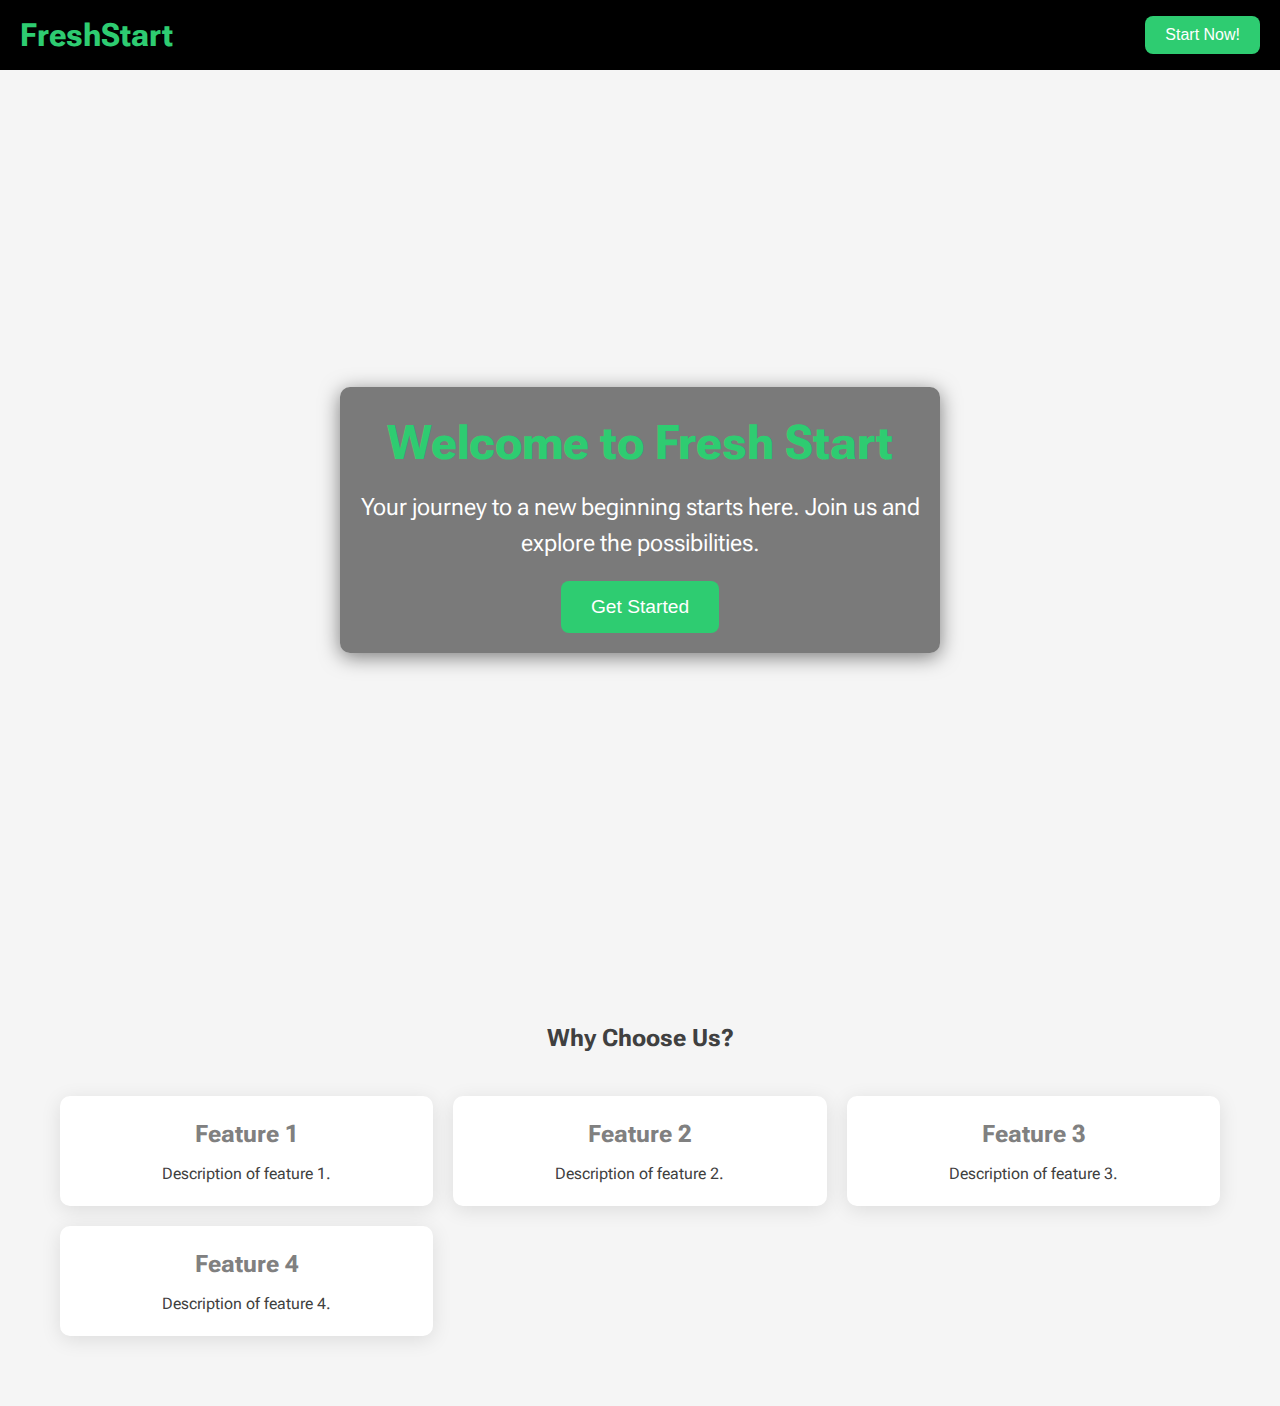
<file: freshStartLanding-task/index.html>
<!DOCTYPE html>
<html lang="en">
  <head>
    <meta charset="UTF-8" />
    <meta name="viewport" content="width=device-width, initial-scale=1.0" />
    <title>Fresh Start - Task #03</title>
    <!-- CSS -->
    <link rel="stylesheet" href="./assets/css/styles.css" />
  </head>
  <body>
    <!-- main -->
    <main class="main">
      <!-- Header -->
      <header class="header">
        <div class="container">
          <div class="header__content">
            <h1 class="header__logo"><a href="./">FreshStart</a></h1>
            <button class="header__cta">Start Now!</button>
          </div>
        </div>
      </header>
      <!-- Hero Section -->
      <section class="hero">
        <div class="container">
          <div class="hero__content">
            <h2 class="hero__title">Welcome to Fresh Start</h2>
            <p class="hero__description">Your journey to a new beginning starts here. Join us and explore the possibilities.</p>
            <button class="hero__cta">Get Started</button>
          </div>
        </div>
      </section>
      <!-- Features Section -->
      <section class="features">
        <div class="container">
          <div class="features__content">
            <h2 class="features__title">Why Choose Us?</h2>
            <div class="features__grid">
              <div class="features__item">
                <h3 class="feature__title">Feature 1</h3>
                <p class="feature__description">Description of feature 1.</p>
              </div>
              <div class="features__item">
                <h3 class="feature__title">Feature 2</h3>
                <p class="feature__description">Description of feature 2.</p>
              </div>
              <div class="features__item">
                <h3 class="feature__title">Feature 3</h3>
                <p class="feature__description">Description of feature 3.</p>
              </div>
              <div class="features__item">
                <h3 class="feature__title">Feature 4</h3>
                <p class="feature__description">Description of feature 4.</p>
              </div>
            </div>
          </div>
        </div>
      </section>
    </main>
  </body>
</html>
</file>
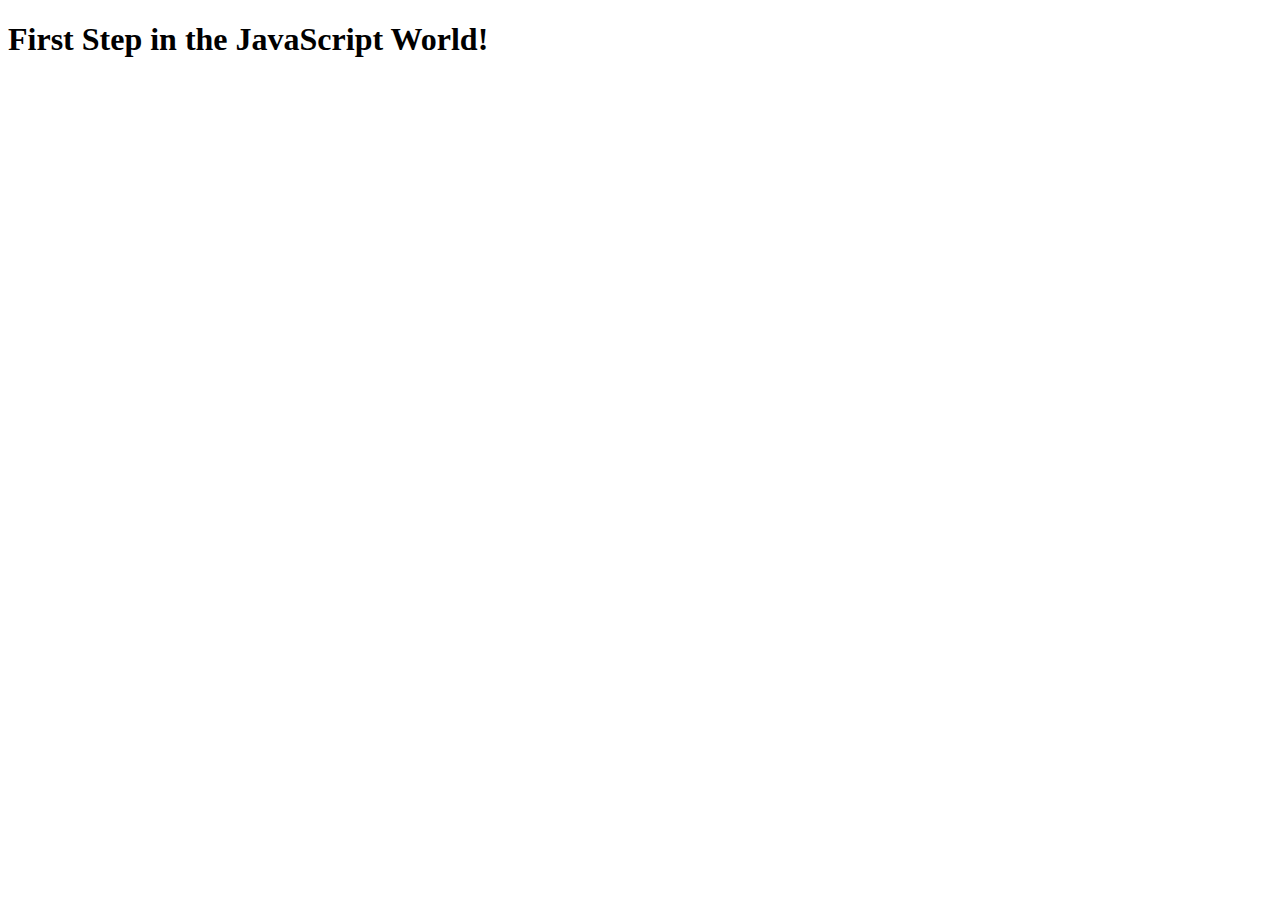
<file: hello-js/index.html>
<!DOCTYPE html>
<html lang="en">
  <head>
    <meta charset="UTF-8" />
    <meta name="viewport" content="width=device-width, initial-scale=1.0" />
    <title>Hello JS</title>
  </head>
  <body>
    <h1>First Step in the JavaScript World!</h1>
    <!-- JS S -->
    <script>
      console.log("Welcome to the JavaScript World, Abdullah!");
    </script>
  </body>
</html>
</file>
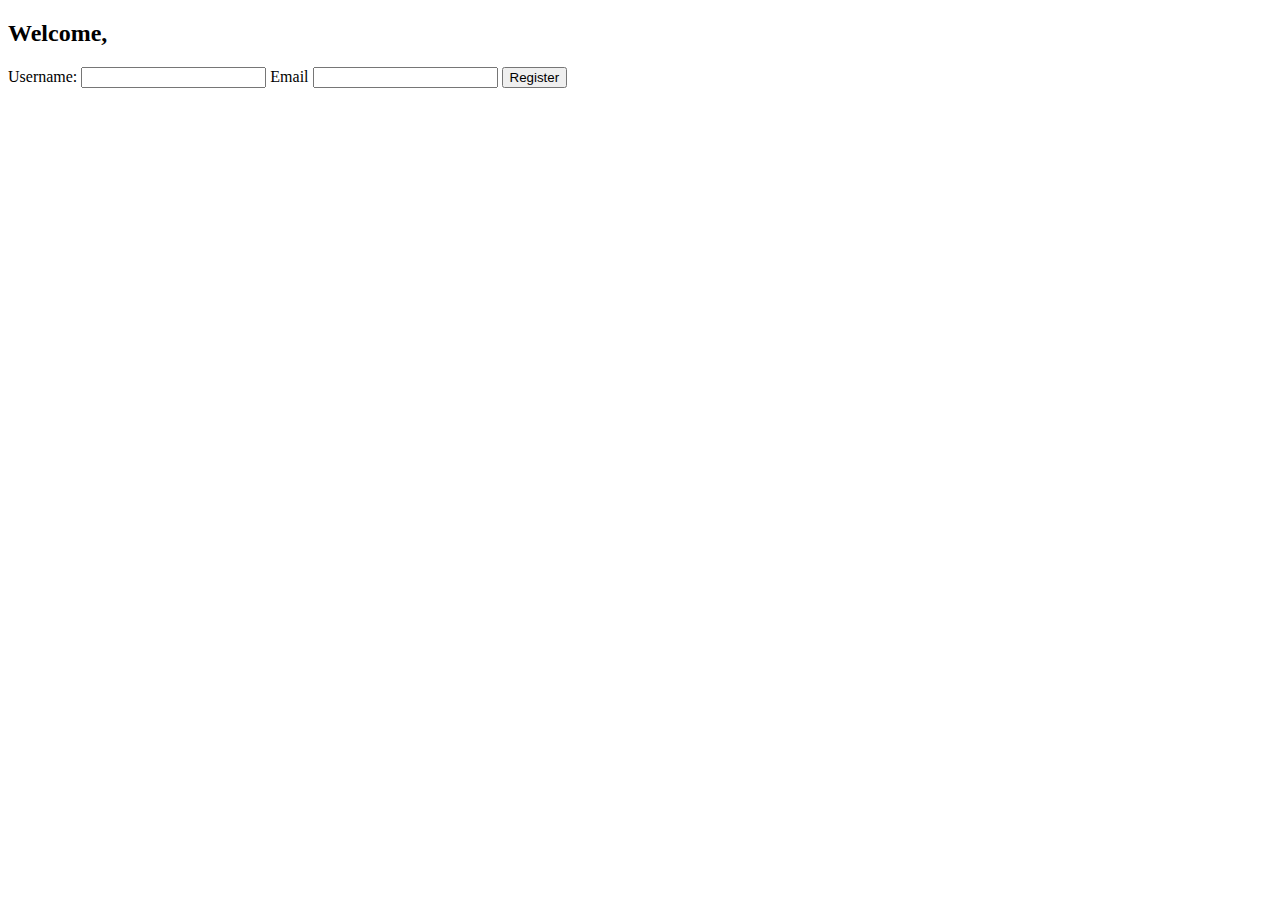
<file: mini-signup-form-js/index.html>
<!DOCTYPE html>
<html lang="en">
  <head>
    <meta charset="UTF-8" />
    <meta name="viewport" content="width=device-width, initial-scale=1.0" />
    <title>Mini Signup Form JS</title>
  </head>
  <body>
    <!-- signupForm -->
    <div id="signupForm">
      <h2>Welcome, <span id="name"></span></h2>
      <form action="./" class="signupForm">
        <label for="userName">Username:</label>
        <input type="text" id="userName" class="userName" />
        <label for="userEmail">Email</label>
        <input type="email" id="userEmail" class="userEmail" />
        <button id="btnSubmit" type="submit">Register</button>
      </form>
    </div>
    <!-- Script -->
    <script></script>
  </body>
</html>
</file>
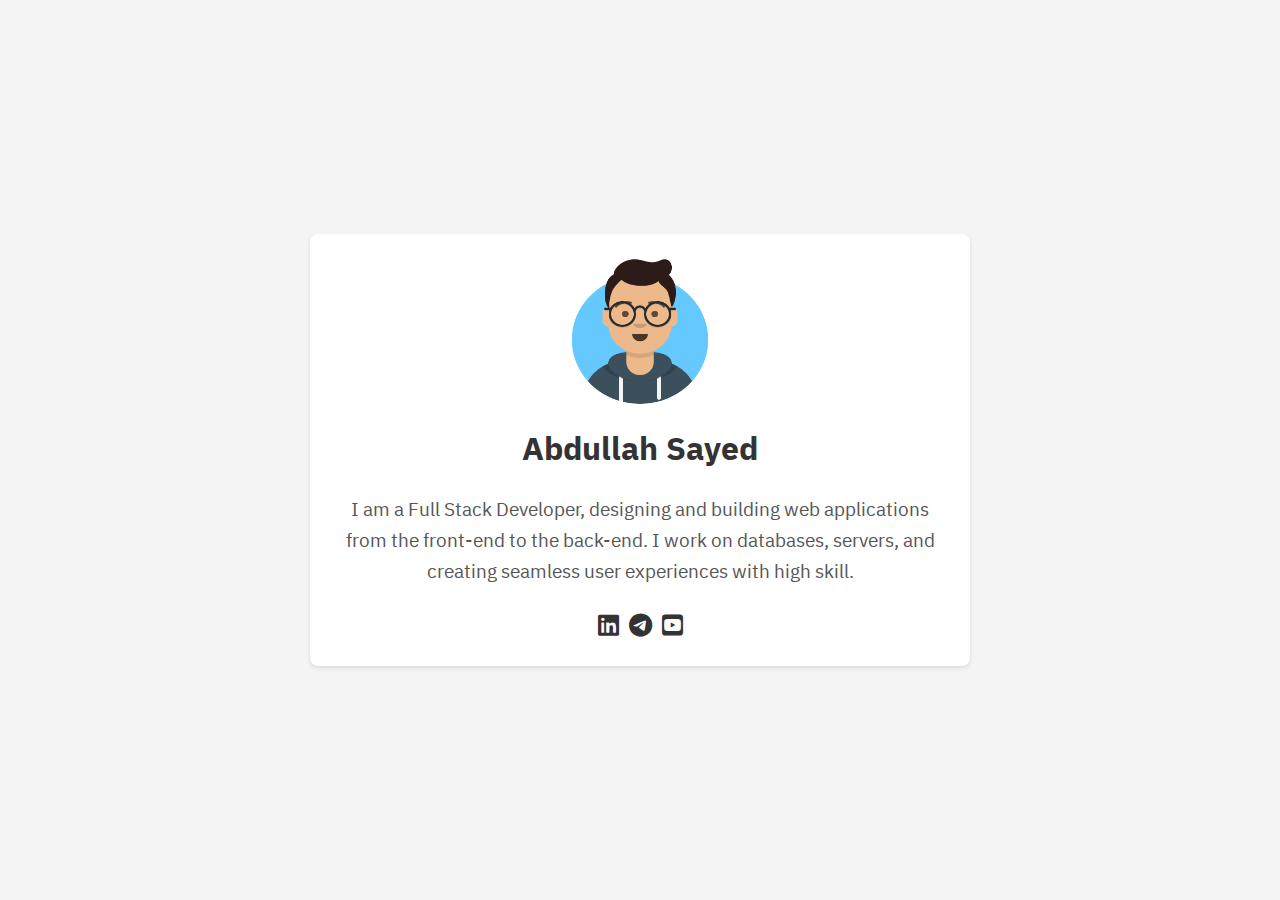
<file: profile-task/index.html>
<!DOCTYPE html>
<html lang="en">
  <head>
    <meta charset="UTF-8" />
    <meta name="viewport" content="width=device-width, initial-scale=1.0" />
    <link rel="shortcut icon" href="./assets/images/favicon.png" type="image/x-icon" />
    <title>Profile Task</title>
    <!-- CSS -->
    <link rel="stylesheet" href="./assets/css/style.css" />
    <!-- ICONS -->
    <link rel="stylesheet" href="https://cdnjs.cloudflare.com/ajax/libs/font-awesome/6.7.2/css/all.min.css" integrity="sha512-Evv84Mr4kqVGRNSgIGL/F/aIDqQb7xQ2vcrdIwxfjThSH8CSR7PBEakCr51Ck+w+/U6swU2Im1vVX0SVk9ABhg==" crossorigin="anonymous" referrerpolicy="no-referrer" />
  </head>
  <body>
    <!-- container -->
    <div class="container">
      <div class="info">
        <img src="./assets/images/avatar.png" alt="avatar" />
        <h1>Abdullah Sayed</h1>
        <p>I am a Full Stack Developer, designing and building web applications from the front-end to the back-end. I work on databases, servers, and creating seamless user experiences with high skill.</p>
        <div class="socials">
          <a href="" class="link"><i class="fa-brands fa-linkedin"></i></a>
          <a href="" class="link"><i class="fa-brands fa-telegram"></i></a>
          <a href="" class="link"><i class="fa-brands fa-square-youtube"></i></a>
        </div>
      </div>
    </div>
  </body>
</html>
</file>
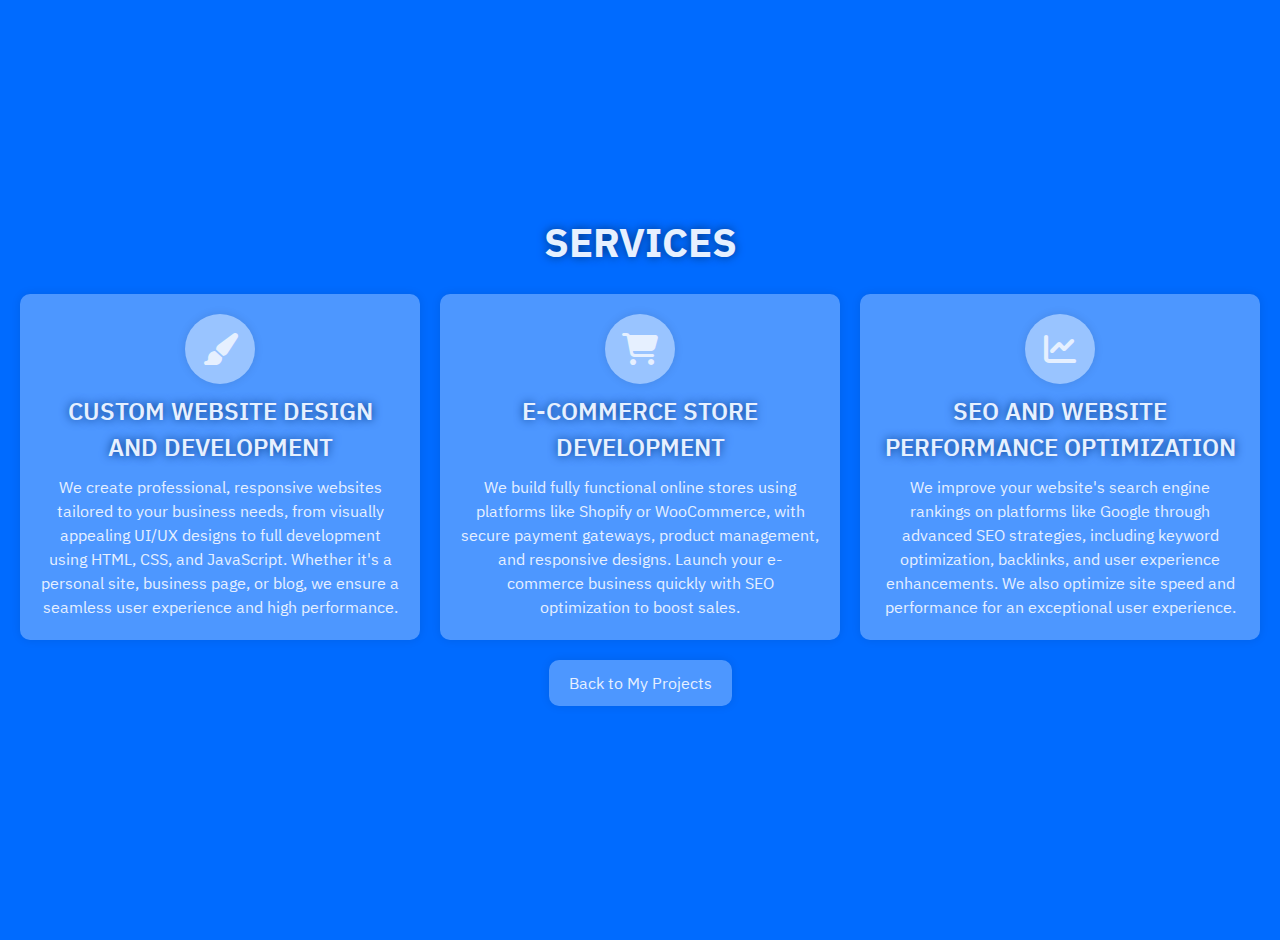
<file: services-task/index.html>
<!DOCTYPE html>
<html lang="en">
  <head>
    <meta charset="UTF-8" />
    <meta name="viewport" content="width=device-width, initial-scale=1.0" />
    <title>Services - Task #02</title>
    <!-- CSS -->
    <link rel="stylesheet" href="./assets/css/style.css" />
    <!-- ICONS -->
    <link rel="stylesheet" href="https://cdnjs.cloudflare.com/ajax/libs/font-awesome/6.7.2/css/all.min.css" integrity="sha512-Evv84Mr4kqVGRNSgIGL/F/aIDqQb7xQ2vcrdIwxfjThSH8CSR7PBEakCr51Ck+w+/U6swU2Im1vVX0SVk9ABhg==" crossorigin="anonymous" referrerpolicy="no-referrer" />
  </head>
  <body>
    <!-- Services | Task #02 -->
    <!-- Main -->
    <main class="main">
      <section class="services">
        <div class="container">
          <h1 class="sectionTitle">Services</h1>
          <!-- ServicesCards -->
          <div class="servicesCards">
            <!-- Card -->
            <div class="serviceCard">
              <span class="serviceIcon"><i class="fa-solid fa-paintbrush"></i></span>
              <h3 class="serviceTitle">Custom Website Design and Development</h3>
              <p class="serviceDescription">We create professional, responsive websites tailored to your business needs, from visually appealing UI/UX designs to full development using HTML, CSS, and JavaScript. Whether it's a personal site, business page, or blog, we ensure a seamless user experience and high performance.</p>
            </div>
            <!-- endCard -->
            <!-- Card -->
            <div class="serviceCard">
              <span class="serviceIcon"><i class="fa-solid fa-cart-shopping"></i></span>
              <h3 class="serviceTitle">E-commerce Store Development</h3>
              <p class="serviceDescription">We build fully functional online stores using platforms like Shopify or WooCommerce, with secure payment gateways, product management, and responsive designs. Launch your e-commerce business quickly with SEO optimization to boost sales.</p>
            </div>
            <!-- endCard -->
            <!-- Card -->
            <div class="serviceCard">
              <span class="serviceIcon"><i class="fa-solid fa-chart-line"></i></span>
              <h3 class="serviceTitle">SEO and Website Performance Optimization</h3>
              <p class="serviceDescription">We improve your website's search engine rankings on platforms like Google through advanced SEO strategies, including keyword optimization, backlinks, and user experience enhancements. We also optimize site speed and performance for an exceptional user experience.</p>
            </div>
            <!-- endCard -->
          </div>
          <!-- endServicesCards -->
          <a href="/projects/" class="home">Back to My Projects</a>
        </div>
      </section>
    </main>
  </body>
</html>
</file>
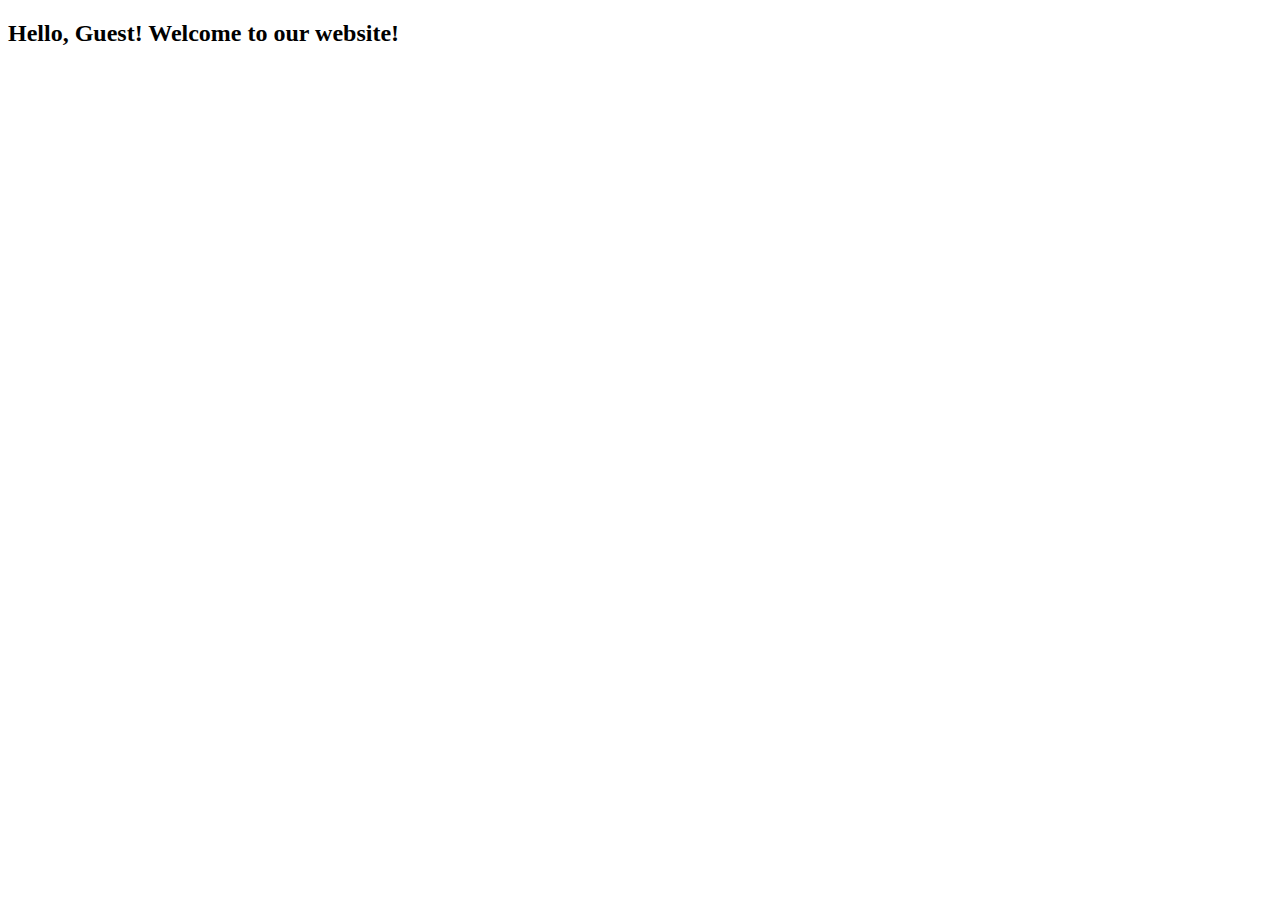
<file: smart-greeting-js/index.html>
<!DOCTYPE html>
<html lang="en">
  <head>
    <meta charset="UTF-8" />
    <meta name="viewport" content="width=device-width, initial-scale=1.0" />
    <title>Smart Greeting JS</title>
  </head>
  <body>
    <h2 id="greeting"></h2>
    <script>
      let name = prompt("Please enter your name:");
      if (name && name.trim() !== "") {
        document;
      } else {
        name = "Guest";
      }
      document.getElementById("greeting").innerText = `Hello, ${name}! Welcome to our website!`;
    </script>
  </body>
</html>
</file>
<file: freshStartLanding-task/assets/css/styles.css>
/* Fonts */
@import url("https://fonts.googleapis.com/css2?family=Roboto+Flex:opsz,wght@8..144,100..1000&display=swap");

/* 🎨 Color Palette */
:root {
  /* ألوان أساسية */
  --color-background: #f5f5f5; /* خلفية الصفحة */
  --color-text: #404040; /* النص الأساسي */
  --color-heading: #808080; /* العناوين */
  --color-border: #c0c0c0; /* حدود أو تفاصيل خفيفة */
  --color-dark: #000000; /* أسود للتمييز أو النص الثقيل */

  /* CTA زر نداء الإجراء */
  --color-cta: #2ecc71; /* أخضر ناعم */
  --color-cta-text: #ffffff; /* نص الزر */

  /* ألوان مساعدة */
  --color-primary: var(--color-dark);
  --color-accent: var(--color-cta);
}

/* Global Styles */
* {
  box-sizing: border-box;
  margin: 0;
  padding: 0;
}
html {
  font-size: 16px;
  line-height: 1.5;
  scroll-behavior: smooth;
}
body {
  font-family: "Roboto Flex", sans-serif;
  background-color: var(--color-background);
  color: var(--color-text);
  margin: 0;
  padding: 0;
}
.container {
  max-width: 1440px;
  margin: 0 auto;
  padding: 0 20px;
}

/* Header */
.header {
  background-color: var(--color-primary);
  text-align: center;
  width: 100%;
}
.header__content {
  display: flex;
  justify-content: space-between;
  align-items: center;
}
.header__logo {
  height: 70px;
  display: flex;
  align-items: center;
  font-size: 2rem;
  font-weight: bold;
  color: var(--color-text);
}
.header__logo a {
  color: var(--color-accent);
  text-decoration: none;
}
.header__cta {
  background-color: var(--color-accent);
  color: var(--color-cta-text);
  padding: 10px 20px;
  border: none;
  border-radius: 8px;
  cursor: pointer;
  font-size: 1rem;
  text-decoration: none;
  transition: background-color 0.3s ease;
}
.header__cta:hover {
  background-color: #27ae60; /* ظل أغمق من لون الـ CTA */
}

/* Hero Section */
.hero {
  background-image: url("https://images.unsplash.com/photo-1708852519717-55b7fffd2893?q=80&w=1470&auto=format&fit=crop&ixlib=rb-4.0.3&ixid=M3wxMjA3fDB8MHxwaG90by1wYWdlfHx8fGVufDB8fHx8fA%3D%3D");
  background-size: cover;
  background-position: center;
  height: 100vh;
  display: flex;
  justify-content: center;
  align-items: center;
  color: white;
}
.hero__content {
  display: flex;
  flex-direction: column;
  align-items: center;
  text-align: center;
  max-width: 600px;
  padding: 20px;
  background-color: rgba(0, 0, 0, 0.5);
  border-radius: 10px;
  box-shadow: 0 4px 20px rgba(0, 0, 0, 0.5);
}
.hero__title {
  font-size: 3rem;
  margin-bottom: 10px;
  color: var(--color-accent);
}
.hero__description {
  font-size: 1.5rem;
  margin-bottom: 20px;
}
.hero__cta {
  background-color: var(--color-accent);
  color: var(--color-cta-text);
  padding: 15px 30px;
  border: none;
  border-radius: 8px;
  cursor: pointer;
  font-size: 1.2rem;
  text-decoration: none;
  transition: background-color 0.3s ease;
}
.hero__cta:hover {
  background-color: #27ae60;
}

/* Features Section */
.features {
  background-color: var(--color-background);
  padding: 50px 20px;
  text-align: center;
}
.features__content {
  display: flex;
  justify-content: center;
  align-items: center;
  flex-direction: column;
  gap: 20px;
}
.features__grid {
  display: grid;
  grid-template-columns: repeat(auto-fill, minmax(300px, 1fr));
  gap: 20px;
  padding: 20px;
  margin: 0 auto;
  width: 100%;
  background-color: var(--color-background);
  border-radius: 10px;
}
.features__item {
  background-color: white;
  border-radius: 10px;
  box-shadow: 0 4px 20px rgba(0, 0, 0, 0.1);
  padding: 20px;
  text-align: center;
}
.features__item h3 {
  font-size: 1.5rem;
  margin-bottom: 10px;
  color: var(--color-heading);
}
.features__item p {
  font-size: 1rem;
  color: var(--color-text);
}

/* Responsive */
@media (max-width: 768px) {
  .header__content {
    flex-direction: column;
    align-items: center;
  }
  .header__cta {
    margin-bottom: 20px;
  }
  .hero {
    height: 80vh;
  }
  .hero__title {
    font-size: 1.5rem;
  }
  .hero__description {
    font-size: 1rem;
  }
  .hero__cta {
    font-size: 1rem;
    padding: 10px 20px;
  }
}
</file>
<file: services-task/assets/css/style.css>
/* FONTS */
@import url("https://fonts.googleapis.com/css2?family=IBM+Plex+Sans+Arabic:wght@400;500;600;700&display=swap");

:root {
  /* COLORS */
  --Lightest: #e6f0ff;
  --Lighter: #99c4ff;
  --Light: #4d97ff;
  --Primary: #006bff;
  --Dark: #004bb3;
  --Darker: #003680;
}

/* RESET */

* {
  padding: 0;
  margin: 0;
  box-sizing: border-box;
  scroll-behavior: smooth;
  font-family: "IBM Plex Sans Arabic", serif;
}

/* MAIN CSS */

body {
  font-family: "IBM Plex Sans Arabic", serif;
  background-color: var(--Primary);
  color: var(--Lightest);
  position: relative;
}

/* services */
.services {
  margin-bottom: 20px;
}

.container {
  width: 100%;
  max-width: 1440px;
  margin: 0 auto;
  margin-top: 20px;
  margin-bottom: 20px;
  height: 100svh;
  padding-right: 20px;
  padding-left: 20px;
  display: flex;
  justify-content: center;
  align-items: center;
  flex-wrap: wrap;
  flex-direction: column;
  gap: 20px;
}

.sectionTitle {
  font-size: 2.5rem;
  font-weight: 700;
  text-align: center;
  color: var(--Lightest);
  text-shadow: #003680 0px 0px 10px;
  text-transform: uppercase;
}

.servicesCards {
  display: grid;
  grid-template-columns: repeat(auto-fit, minmax(300px, 1fr));
  gap: 20px;
}
.serviceCard {
  background-color: var(--Light);
  border-radius: 10px;
  padding: 20px;
  display: flex;
  flex-direction: column;
  gap: 10px;
  box-shadow: 0px 0px 10px rgba(0, 0, 0, 0.1);
}
.serviceCard:hover {
  background-color: var(--Darker);
  transition: all 0.3s ease;
}
.serviceIcon {
  width: 70px;
  height: 70px;
  margin: 0 auto;
  display: flex;
  justify-content: center;
  align-items: center;
  background-color: var(--Lighter);
  border-radius: 50%;
  box-shadow: 0px 0px 10px rgba(0, 0, 0, 0.1);
}
.serviceIcon i {
  font-size: 2rem;
  color: var(--Lightest);
}
.serviceTitle {
  font-size: 1.5rem;
  font-weight: 600;
  color: var(--Lightest);
  text-align: center;
  width: 100%;
  text-transform: uppercase;
  text-shadow: #003680 0px 0px 10px;
}
.serviceDescription {
  font-size: 1rem;
  font-weight: 400;
  color: var(--Lightest);
  text-align: center;
}

.home {
  background-color: var(--Light);
  color: var(--Lightest);
  text-decoration: none;
  border-radius: 10px;
  padding: 10px 20px;
  padding-top: 12px;
  display: flex;
  flex-direction: column;
  gap: 10px;
  box-shadow: 0px 0px 10px rgba(0, 0, 0, 0.1);
  margin-bottom: 20px;
}
.home:hover {
  background-color: var(--Darker);
  transition: all 0.3s ease;
}
@media screen and (max-width: 768px) {
  .sectionTitle {
    font-size: 2rem;
  }
  .serviceCard {
    padding: 15px;
  }
  .serviceTitle {
    font-size: 1.25rem;
  }
  .serviceDescription {
    font-size: 0.9rem;
  }
}
</file>
<file: profile-task/assets/css/style.css>
/* FONTS */
@import url("https://fonts.googleapis.com/css2?family=IBM+Plex+Sans+Arabic:wght@100;200;300;400;500;600;700&display=swap");

/* RESET */
* {
  margin: 0;
  padding: 0;
  box-sizing: border-box;
}
html {
  scroll-behavior: smooth;
}
body {
  font-family: "IBM Plex Sans Arabic", sans-serif;
  background-color: #f4f4f4;
  color: #333;
  line-height: 1.6;
}
a {
  text-decoration: none;
  color: #333;
}
a:hover {
  color: #007bff;
}
/* CONTAINER */
.container {
  width: 100%;
  max-width: 700px;
  height: 100svh;
  margin: 0 auto;
  padding: 20px;
  display: flex;
  justify-content: center;
  align-items: center;
}
/* INFO */
.info {
  display: flex;
  justify-content: space-between;
  align-items: center;
  flex-flow: column wrap;
  gap: 20px;
  padding: 20px;
  background-color: #fff;
  border-radius: 8px;
  box-shadow: 0 2px 4px rgba(0, 0, 0, 0.1);
}
.info h1 {
  font-size: 2rem;
}
.info p {
  font-size: 1.2rem;
  color: #555;
  text-align: center;

}
.info img {
  width: 150px;
  height: 150px;
  border-radius: 50%;
}
.info .socials {
  display: flex;
  gap: 10px;
}
.info .socials a {
  font-size: 1.5rem;
  color: #333;
  transition: color 0.3s;
}
.info .socials a:hover {
  color: #007bff;
}
</file>
